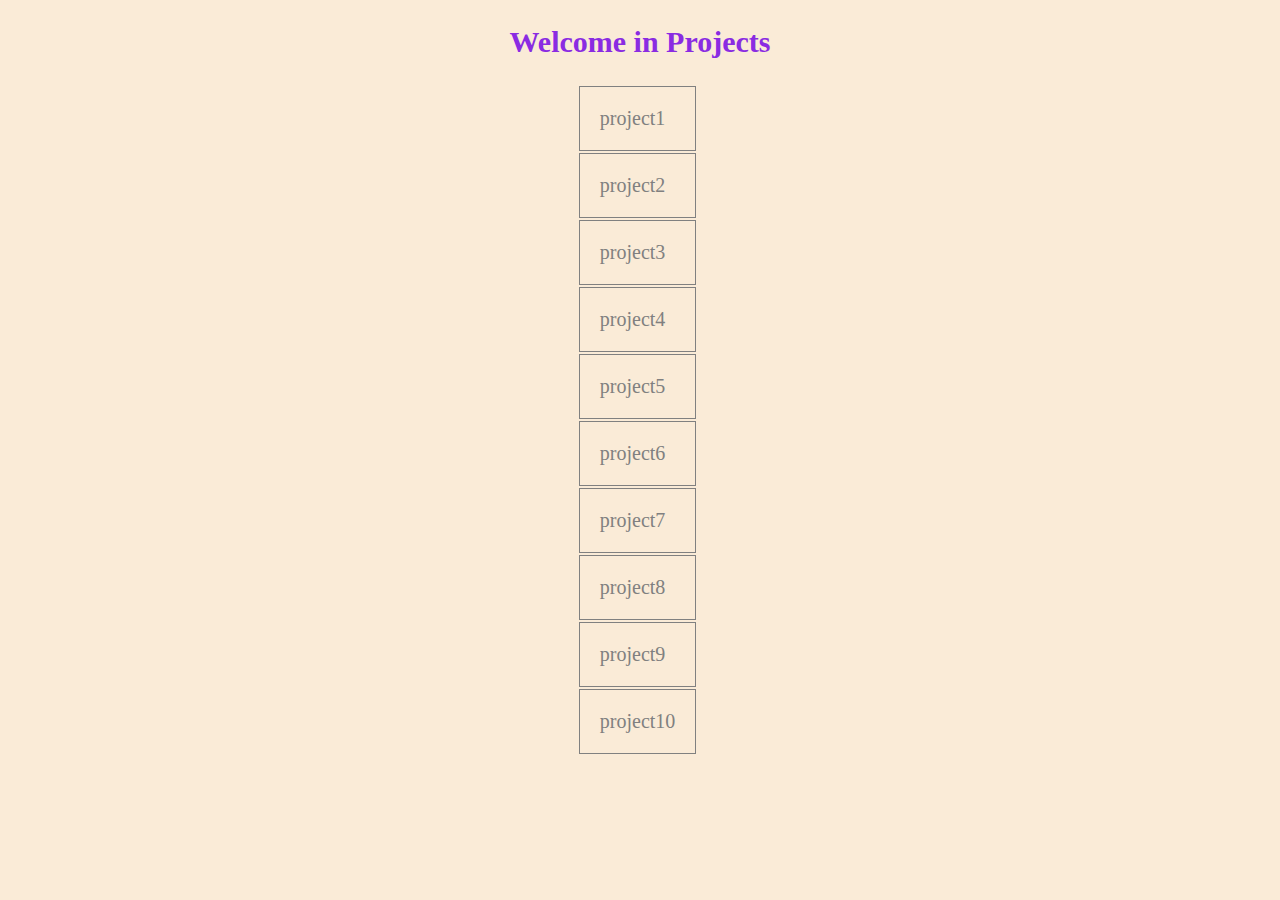
<file: index.html>
<!DOCTYPE html>
<html lang="en">
<head>
    <meta charset="UTF-8">
    <meta name="viewport" content="width=device-width, initial-scale=1.0">
    <title>Sample Table</title>
    <link rel="stylesheet" href="style.css" type="text/css"> 
 
</head>
<body>

    <h2>Welcome in Projects</h2>
    <table>
        <thead class="table">
            
                <tr>
                    <td><a href="Tribute_Page.html">project1</a></td>
                </tr>
                <tr>
                    <td>project2</td>
                </tr>
                <tr>
                    <td>project3</td>
                </tr>
                <tr>
                    <td>project4</td>
                </tr>
                <tr>
                    <td>project5</td>
                </tr>
                <tr>
                    <td>project6</td>
                </tr>
                <tr>
                    <td>project7</td>
                </tr>
                <tr>
                    <td>project8</td>
                </tr>
                <tr>
                    <td>project9</td>
                </tr>
                <tr>
                    <td>project10</td>
                </tr>
        </thead>
    </table>



</body>
</html>
</file>
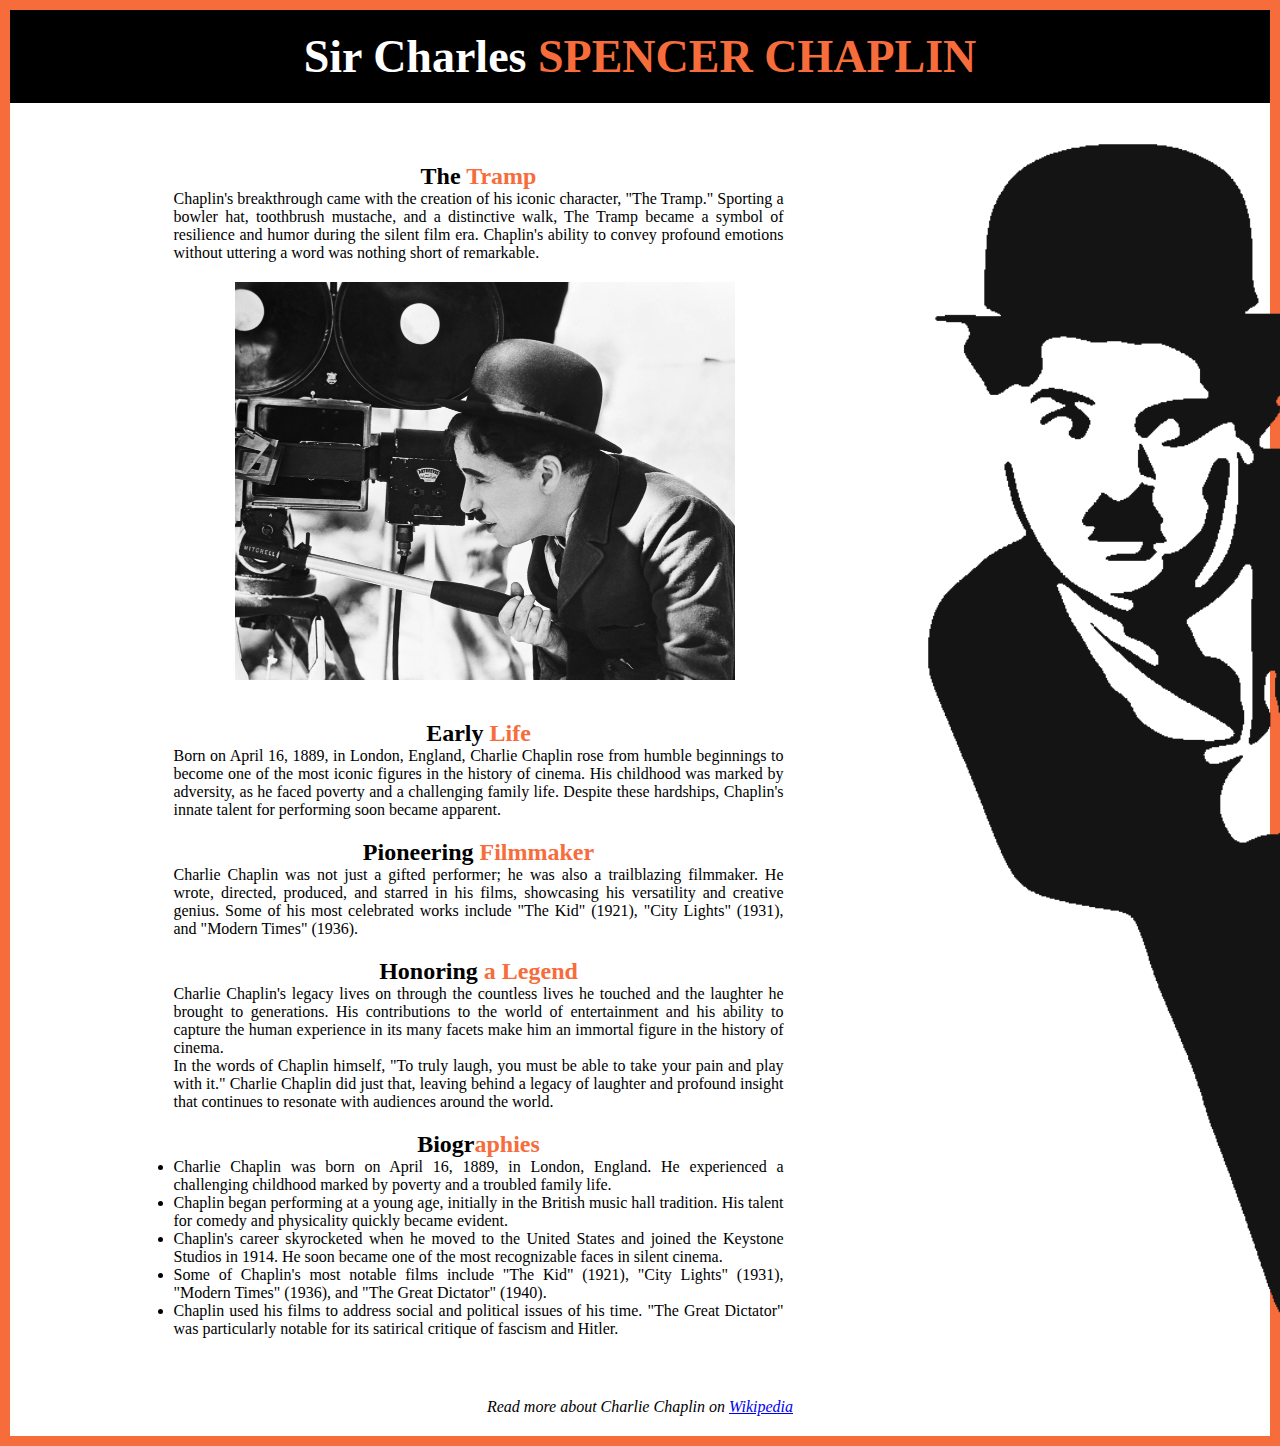
<file: Tribute_Page.html>
<!DOCTYPE html>
<html lang="en">
<head>
    <meta charset="UTF-8">
    <meta name="viewport" content="width=device-width, initial-scale=1.0">
    <title>Sample Table</title>
    <link rel="stylesheet" href="style2.css" type="text/css"> 
 
</head>
<body class="cantainer">
<header>
    <h1 class="header">
        Sir Charles <span>Spencer Chaplin</span>
    </h1>
</header>
<section>
    <div class="left-section">
        <h2>The <span>Tramp</span></h2>
        <p>
            Chaplin's breakthrough came with the creation of his iconic character, "The Tramp." Sporting a bowler hat, toothbrush mustache, and a distinctive walk, The Tramp became a symbol of resilience and humor during the silent film era. Chaplin's ability to convey profound emotions without uttering a word was nothing short of remarkable.

        </p>
        <img src="image/charlie-chaplin-vs-the-fbi-site-story-image.webp">
        <h2>
            Early <span>Life</span> 
        </h2>
        <p>Born on April 16, 1889, in London, England, Charlie Chaplin rose from humble beginnings to become one of the most iconic figures in the history of cinema. His childhood was marked by adversity, as he faced poverty and a challenging family life. Despite these hardships, Chaplin's innate talent for performing soon became apparent.</p>
        <h2>Pioneering <span>Filmmaker</span></h2>
        <p>Charlie Chaplin was not just a gifted performer; he was also a trailblazing filmmaker. He wrote, directed, produced, and starred in his films, showcasing his versatility and creative genius. Some of his most celebrated works include "The Kid" (1921), "City Lights" (1931), and "Modern Times" (1936).</p>
        <h2>Honoring <span>a Legend</span></h2>
        <p>Charlie Chaplin's legacy lives on through the countless lives he touched and the laughter he brought to generations. His contributions to the world of entertainment and his ability to capture the human experience in its many facets make him an immortal figure in the history of cinema.</p>
        <p>In the words of Chaplin himself, "To truly laugh, you must be able to take your pain and play with it." Charlie Chaplin did just that, leaving behind a legacy of laughter and profound insight that continues to resonate with audiences around the world.</p>
        <h2>
            Biogr<span>aphies</span>
        </h2>
        <ul>
            <li>Charlie Chaplin was born on April 16, 1889, in London, England. He experienced a challenging childhood marked by poverty and a troubled family life.</li>
            <li>Chaplin began performing at a young age, initially in the British music hall tradition. His talent for comedy and physicality quickly became evident.</li>
            <li>Chaplin's career skyrocketed when he moved to the United States and joined the Keystone Studios in 1914. He soon became one of the most recognizable faces in silent cinema.</li>
            <li>Some of Chaplin's most notable films include "The Kid" (1921), "City Lights" (1931), "Modern Times" (1936), and "The Great Dictator" (1940).</li>
            <li>Chaplin used his films to address social and political issues of his time. "The Great Dictator" was particularly notable for its satirical critique of fascism and Hitler.</li>
        </ul>
    
    </div>
    <div class="right-section">
        <img src="image/299-2997211_charlie-chaplin-png-image-charlie-chaplin-png-hd.png">
        
    </div>
    
    
</section>
<section>
    <p class="last"><i>Read more about Charlie Chaplin on <a href="https://en.wikipedia.org/wiki/Charlie_Chaplin">Wikipedia</a></i>
    </p>
</section>




</body>
</html>
</file>
<file: style.css>
body{
    background-color: antiquewhite;
    font-family: Cursive;
}

.table, tr, td{
    border: 1px solid gray;
    color: gray;
    padding: 20px;
    font-size: 20px;
    position: static;

    
}
a{
color:gray;
text-decoration: none;
}
a:hover{
    font-family: Cursive;
    color:black;
    transition: ease 0.5s;
    
}
table{
    margin-left: 45%;
    
}
h2{
    text-align: center;
    color: blueviolet;
    font-size:30px;
}
</file>
<file: style2.css>
*{
    margin: 0%;
    padding: 0%;
}
:root{
    --primary:#FFF;
    --secondary:#f76c3b;

}
 body{
    background-color: var(--primary);
    margin-top:0%;
}
body{
    border:10px solid var(--secondary);
}
span{
    color: var(--secondary);
}
.header{
    text-align: center;
    font-size: 46px;
    background-color: black;
    color: var(--primary);
    margin-top:0%;
    padding: 20px;
    
}
.header span{
    color: var(--secondary);
    text-transform: uppercase;
}
section{
    margin-top: 20px;
    padding: 20px;
    display: flex;
    justify-content: center;
}
.left-section{
    text-align: center;
    max-width: 50%;
    flex-wrap: wrap;
    margin: 0 auto;
    
}
.left-section img{
    max-width: 500px;
    display: flex;
    align-items: center;
    justify-content: center;
    margin-left: 10%; 
    padding:20px 0px;
}
.left-section ul li{
 text-align: justify;
}

.left-section p{
    text-align: justify;
    margin-top: 0%
}
.left-section h2{
    padding-top: 20px;
}
.right-section{
    display: flex;
}
.right-section p{
    display: flex;
    flex-wrap:wrap ;
}
.last{
    display: inline;
    float: right;
    
    
}
@media only screen and (max-width: 768px)  {
    .left-section img{
        max-width: 200px;
    }
    .right-section{
        display: none;
    }


}
</file>
